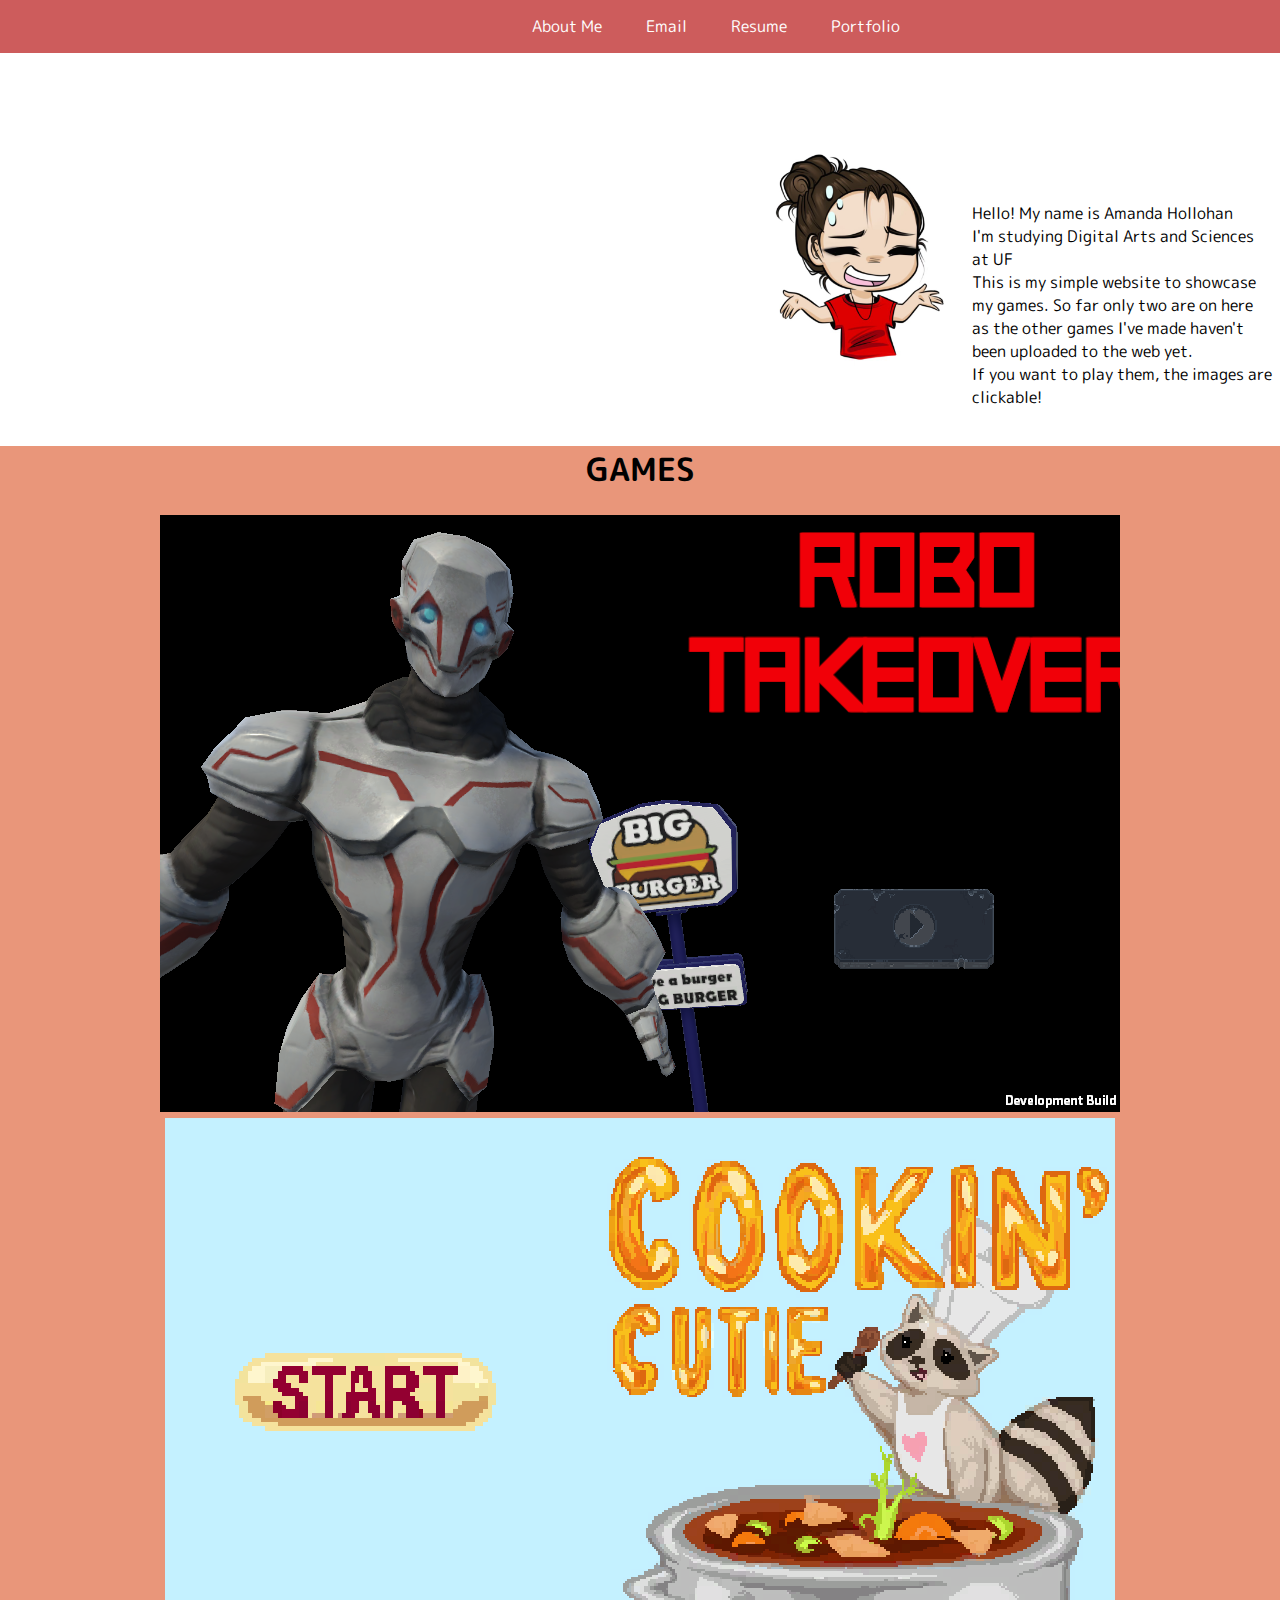
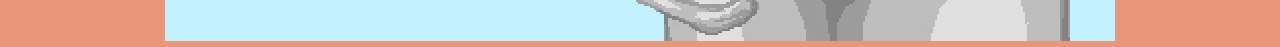
<file: index.html>
<!DOCTYPE html>
<html>
    <head>
        <title> Amanda's Portfolio </title>
        
        <link href="style.css" rel= "stylesheet">
        
        <link rel="preconnect" href="https://fonts.googleapis.com">
        <link rel="preconnect" href="https://fonts.gstatic.com" crossorigin>
        <link href="https://fonts.googleapis.com/css2?family=M+PLUS+Rounded+1c&display=swap" rel="stylesheet">
    </head>
    
    
    <body>
        
        <nav>

        
            <a class ="menu"
                href ="aboutMe.html" target="_blank">About Me</a>
    
            <a class ="menu"
                href="mailto: hollohanamanda@ufl.edu">Email</a>

            <a class ="menu"
                href = "Amanda%20Resume.png" target="_blank"> Resume</a>

            <a class ="menu"
                href=#portfolio>Portfolio </a>
        </nav>
        
        <div id="prof">
            <img src="Untitled_Artwork%20(1).jpg" width="300px"
            alt="profileImage">
        </div>
        
        <div id="bio">
            <p> Hello! My name is Amanda Hollohan <br>
                I'm studying Digital Arts and Sciences at UF <br>
                This is my simple website to showcase my games. So far only two are on here as the other games I've made haven't been uploaded to the web yet.<br>
                If you want to play them, the images are clickable!
            </p>
        </div>
        
        
        <section id="portfolio">
            <h1> GAMES</h1>
            
            <a class ="robo"
                href="https://midtest-hollohan-amanda.netlify.app/" target="_blank">
                <img src="robo.png"/>
                </a> 
            
            <a class ="robo"
               href="https://gsd2-challenge3-phearsom-phour.netlify.app/" target="_blank">
                <img src="cookin.png"/>
            </a>
            
        </section>
        
    </body>



</html>
</file>
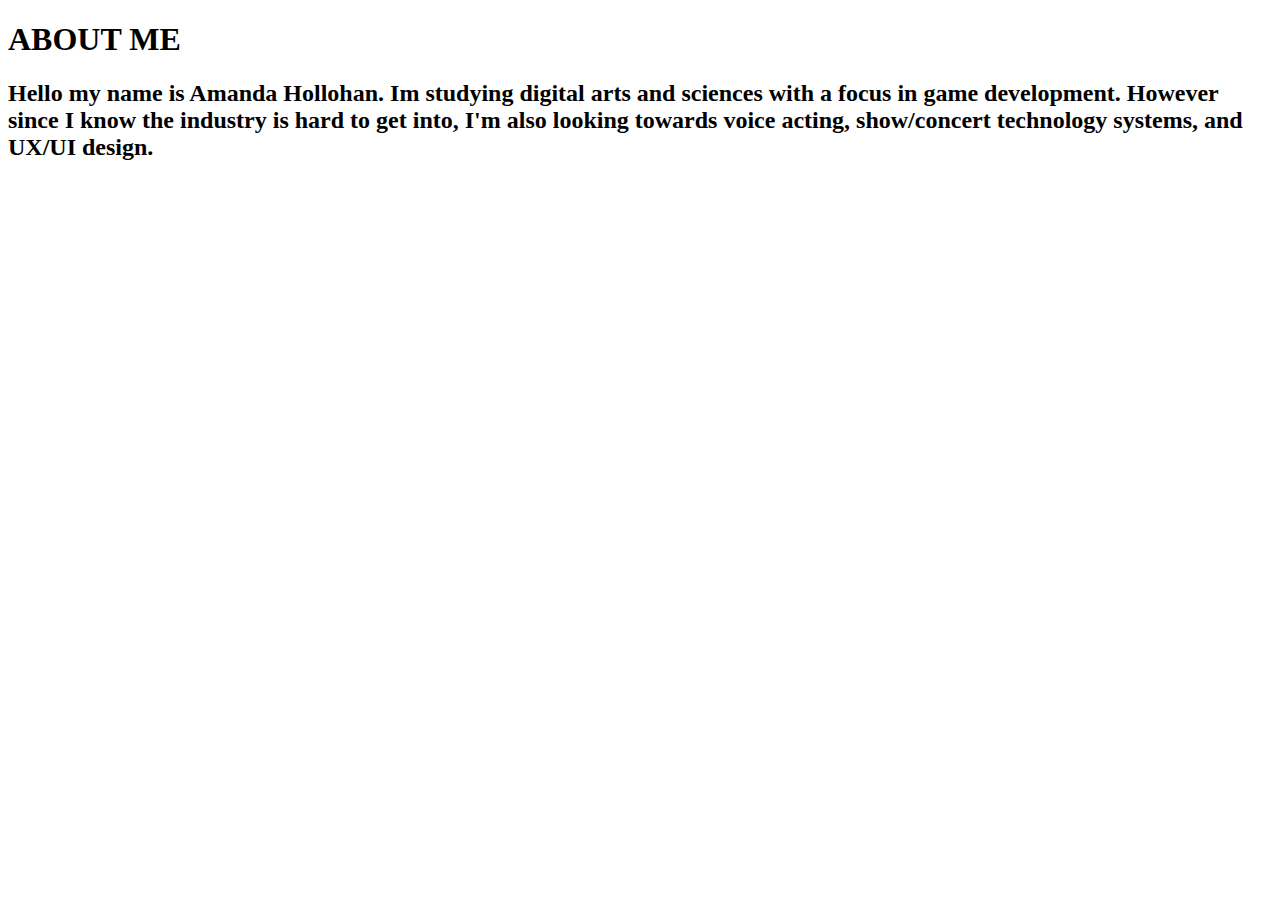
<file: aboutMe.html>
<!DOCTYPE html>
<html>
    <head>
        
    </head>
    <body>
    <h1>ABOUT ME</h1>
        <h2> Hello my name is Amanda Hollohan. Im studying digital arts and sciences with a focus in game development. However since I know the industry is hard to get into, I'm also looking towards voice acting, show/concert technology systems, and UX/UI design. 
        </h2>
    </body>
</html>
</file>
<file: style.css>
nav{
    background: indianred;
    color: white;
    padding-top: 15px;
    padding-bottom: 15px;
    padding-left: 40%;
    font-family
}
a.menu{
    color: white;
    text-decoration:none;
    padding: 20px;
    padding-top: 15px;
    padding-bottom: 15px;
    font-family: "M PLUS Rounded 1c", sans-serif;
    font-weight: 400;
    font-style: normal;
}
a.menu:hover{
    color:darkslategrey;
    background: crimson;
    font-family: "M PLUS Rounded 1c", sans-serif;
    font-weight: 400;
    font-style: normal;
}

body{
    margin: 0px;

    font-family: "M PLUS Rounded 1c", sans-serif;
    font-weight: 400;
    font-style: normal;
}

portfolio.robo{
    padding-left: 36%;
}

div#prof{
    padding-left: 550px;
    padding-top: 50px;
    width: 200px;
    display: inline-block;
    margin-left:12%;

}
div#bio{
    padding-top: 100px;
    width:300px;
    display: inline-block;
    margin-left: 5%;


}

section#portfolio{
    text-align: center;
    background-color: darksalmon;
}
</file>
